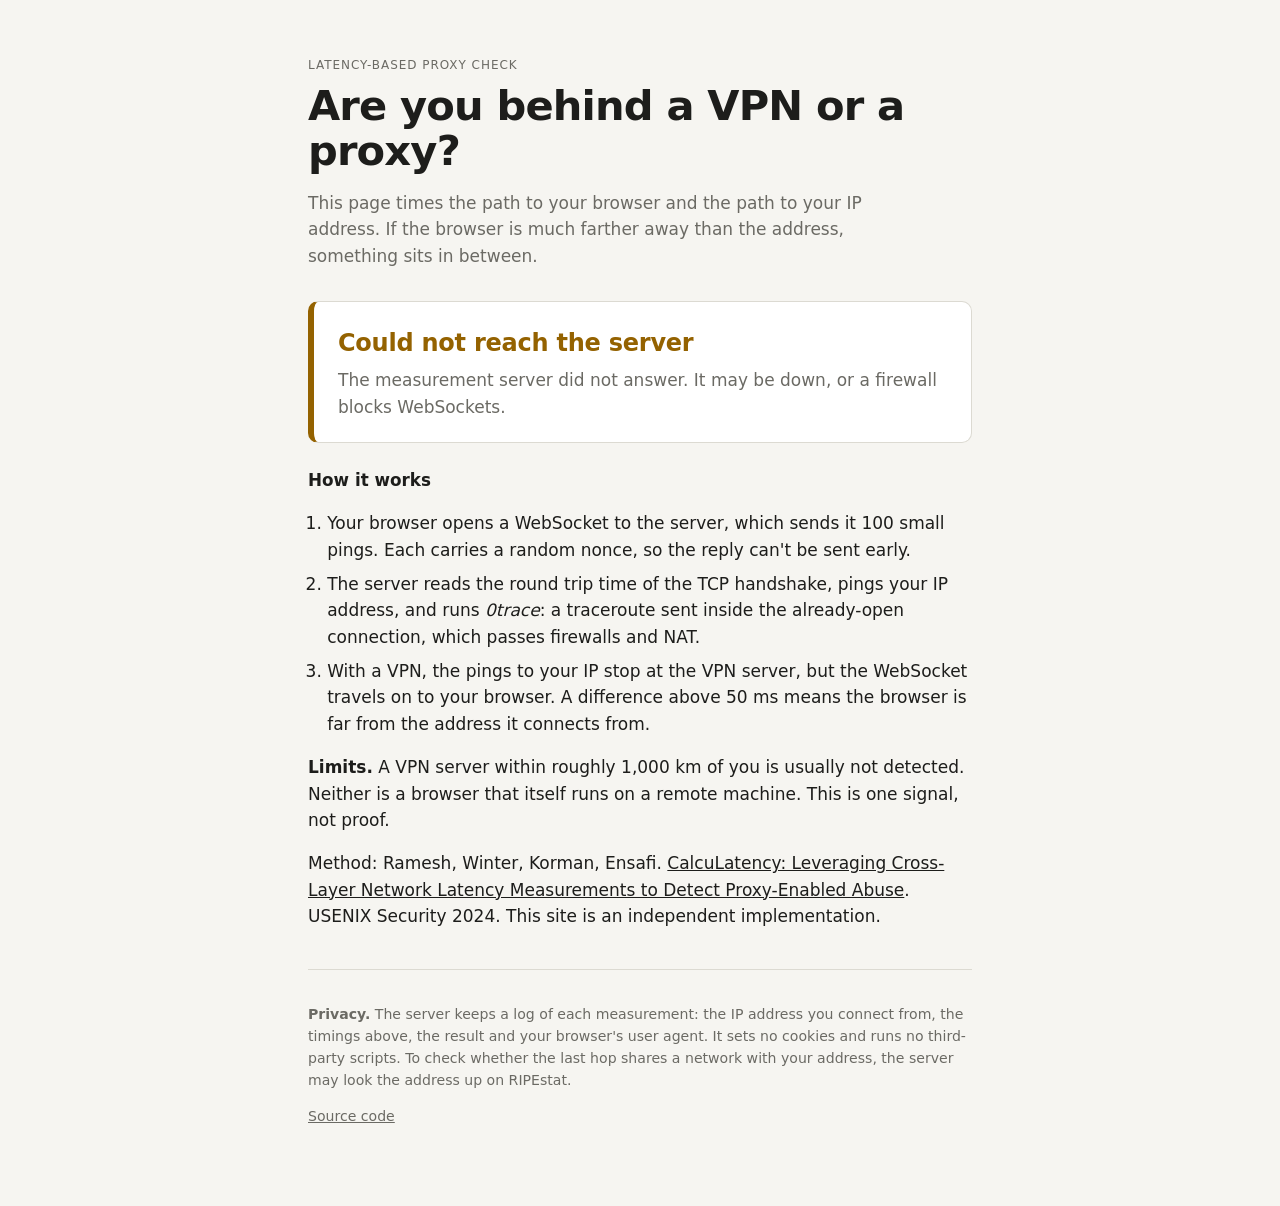
<file: web/index.html>
<!doctype html>
<html lang="en">
<head>
  <meta charset="utf-8">
  <meta name="viewport" content="width=device-width, initial-scale=1">
  <meta name="referrer" content="no-referrer">
  <title>Are you behind a VPN? · latency check</title>
  <meta name="description" content="Open-source VPN and proxy detection from network latency alone, after the CalcuLatency paper (USENIX Security 2024).">
  <link rel="stylesheet" href="style.css">
</head>
<body>
  <main>
    <header>
      <p class="eyebrow">Latency-based proxy check</p>
      <h1>Are you behind a VPN or a proxy?</h1>
      <p class="lede">This page times the path to your browser and the path to your IP address. If the browser is much farther away than the address, something sits in between.</p>
    </header>

    <section id="verdict" class="verdict" data-state="idle" aria-live="polite">
      <div class="verdict-title" id="verdict-title">Ready</div>
      <div class="verdict-detail" id="verdict-detail">Starting the measurement takes about ten seconds.</div>
      <progress id="progress" max="100" value="0" hidden></progress>
    </section>

    <section class="numbers" id="numbers" hidden>
      <h2>What was measured</h2>
      <dl>
        <div><dt>Browser (WebSocket echo)</dt><dd id="r-ws">–</dd><p>Application layer: answered by your browser, wherever it runs.</p></div>
        <div><dt>TCP handshake</dt><dd id="r-tcp">–</dd><p>Transport layer: answered by whatever opened the TCP connection.</p></div>
        <div><dt>Ping (ICMP)</dt><dd id="r-icmp">–</dd><p>Network layer: answered by the IP address you connect from.</p></div>
        <div><dt>0trace</dt><dd id="r-zt">–</dd><p id="r-zt-note">Network layer: a traceroute inside this connection.</p></div>
      </dl>
      <p class="diff">Difference used: <strong id="r-diff">–</strong> <span class="muted">(threshold <span id="r-threshold">50</span> ms, rule <code id="r-label">–</code>)</span></p>
      <p class="muted" id="r-ip"></p>
      <button id="again" type="button">Measure again</button>
    </section>

    <section class="explain">
      <h2>How it works</h2>
      <ol>
        <li>Your browser opens a WebSocket to the server, which sends it 100 small pings. Each carries a random nonce, so the reply can't be sent early.</li>
        <li>The server reads the round trip time of the TCP handshake, pings your IP address, and runs <em>0trace</em>: a traceroute sent inside the already-open connection, which passes firewalls and NAT.</li>
        <li>With a VPN, the pings to your IP stop at the VPN server, but the WebSocket travels on to your browser. A difference above 50&nbsp;ms means the browser is far from the address it connects from.</li>
      </ol>
      <p><strong>Limits.</strong> A VPN server within roughly 1,000&nbsp;km of you is usually not detected. Neither is a browser that itself runs on a remote machine. This is one signal, not proof.</p>
      <p>Method: Ramesh, Winter, Korman, Ensafi. <a href="https://www.usenix.org/conference/usenixsecurity24/presentation/ramesh" rel="noreferrer">CalcuLatency: Leveraging Cross-Layer Network Latency Measurements to Detect Proxy-Enabled Abuse</a>. USENIX Security 2024. This site is an independent implementation.</p>
    </section>

    <footer>
      <p><strong>Privacy.</strong> The server keeps a log of each measurement: the IP address you connect from, the timings above, the result and your browser's user agent. It sets no cookies and runs no third-party scripts. To check whether the last hop shares a network with your address, the server may look the address up on RIPEstat.</p>
      <p><a href="https://github.com/" id="source-link" rel="noreferrer">Source code</a></p>
    </footer>
  </main>
  <script src="config.js"></script>
  <script src="app.js"></script>
</body>
</html>
</file>
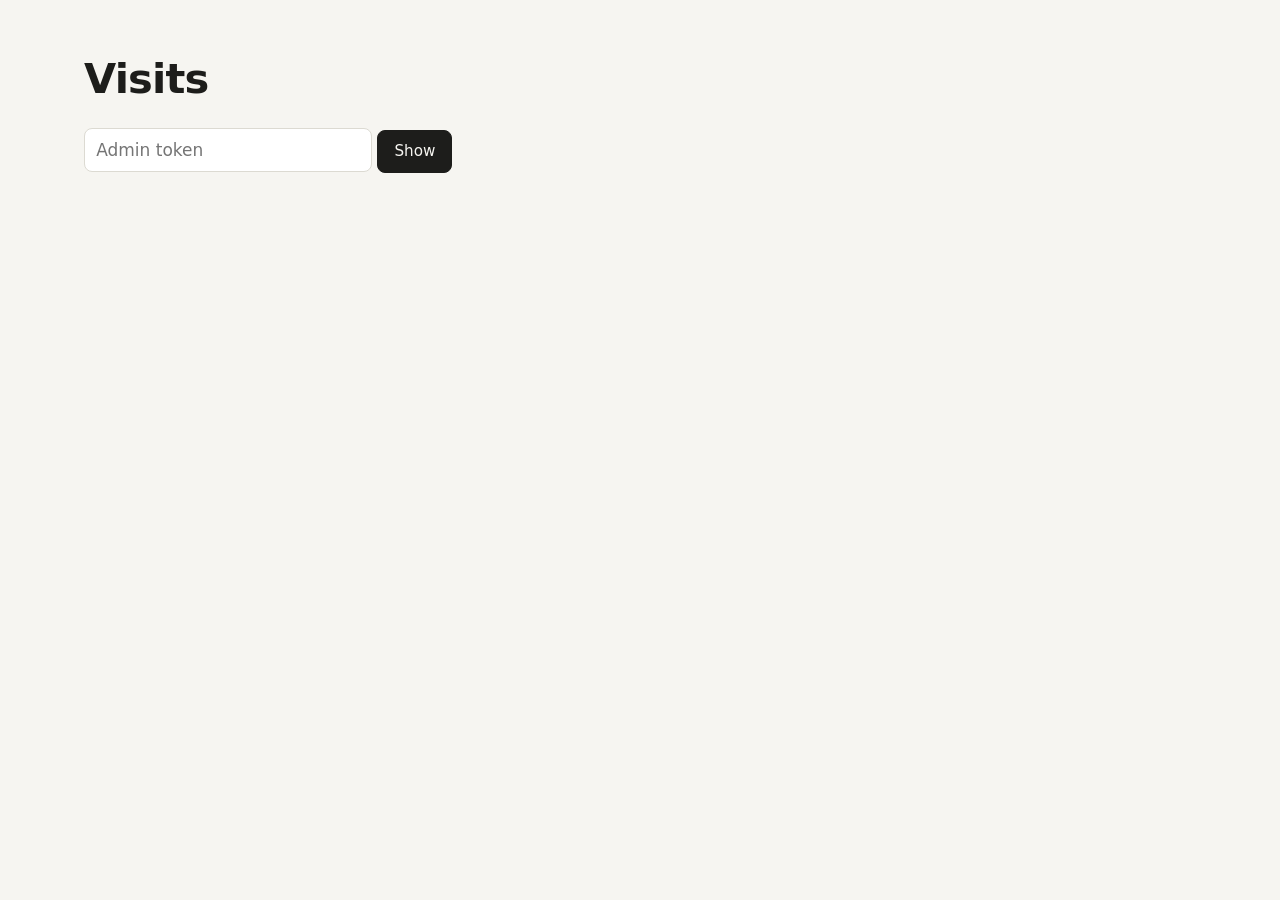
<file: web/admin.html>
<!doctype html>
<html lang="en">
<head>
  <meta charset="utf-8">
  <meta name="viewport" content="width=device-width, initial-scale=1">
  <meta name="referrer" content="no-referrer">
  <meta name="robots" content="noindex">
  <title>Visits · latency check</title>
  <link rel="stylesheet" href="style.css">
</head>
<body>
  <main class="wide">
    <h1>Visits</h1>
    <form id="login">
      <input type="password" id="token" placeholder="Admin token" autocomplete="current-password" required>
      <button type="submit">Show</button>
    </form>
    <p id="status" class="muted"></p>
    <table id="table" hidden>
      <thead><tr><th>Time (UTC)</th><th>IP</th><th>Verdict</th><th>Diff</th><th>WS</th><th>TCP</th><th>ICMP</th><th>0trace</th><th>Rule</th><th>User agent</th></tr></thead>
      <tbody></tbody>
    </table>
  </main>
  <script src="config.js"></script>
  <script>
    "use strict";
    const SERVER = (window.LPD_SERVER || "").replace(/\/$/, "");
    const f = (v) => v == null ? "–" : v.toFixed(1);
    const cell = (text, cls) => { const td = document.createElement("td"); td.textContent = text; if (cls) td.className = cls; return td; };
    async function load(token) {
      const status = document.getElementById("status");
      status.textContent = "Loading…";
      const resp = await fetch(`${SERVER}/api/admin/visits?limit=500`, { headers: { Authorization: `Bearer ${token}` }, cache: "no-store" });
      if (!resp.ok) { status.textContent = resp.status === 401 ? "Wrong token." : `Error ${resp.status}`; return; }
      const rows = await resp.json();
      const tbody = document.querySelector("#table tbody");
      tbody.replaceChildren();
      for (const r of rows) {
        const tr = document.createElement("tr");
        tr.append(
          cell(r.time.replace("T", " ").slice(0, 19)),
          cell(r.ip),
          cell(r.verdict, `tag ${r.verdict}`),
          cell(f(r.diffMs), "num"),
          cell(f(r.rtt.webSocketMs), "num"),
          cell(f(r.rtt.tcpHandshakeMs), "num"),
          cell(f(r.rtt.icmpMs), "num"),
          cell(f(r.rtt.zeroTraceMs), "num"),
          cell(r.label),
          cell(r.userAgent || ""),
        );
        tbody.append(tr);
      }
      document.getElementById("table").hidden = false;
      status.textContent = `${rows.length} most recent visits.`;
      sessionStorage.setItem("lpd-token", token);
    }
    document.getElementById("login").addEventListener("submit", (e) => {
      e.preventDefault();
      load(document.getElementById("token").value);
    });
    const saved = sessionStorage.getItem("lpd-token");
    if (saved) load(saved);
  </script>
</body>
</html>
</file>
<file: web/style.css>
:root {
  --bg: #f6f5f1;
  --ink: #1d1d1b;
  --muted: #6b6a64;
  --line: #dcdad2;
  --card: #ffffff;
  --direct: #1f7a4d;
  --proxy: #b4321f;
  --unsure: #946200;
  color-scheme: light dark;
}
@media (prefers-color-scheme: dark) {
  :root {
    --bg: #141413;
    --ink: #ecebe6;
    --muted: #9c9a92;
    --line: #2d2c29;
    --card: #1c1c1a;
    --direct: #4cc38a;
    --proxy: #ff7a63;
    --unsure: #e0b44c;
  }
}
* { box-sizing: border-box; }
body {
  margin: 0;
  background: var(--bg);
  color: var(--ink);
  font: 17px/1.55 ui-sans-serif, system-ui, -apple-system, "Segoe UI", sans-serif;
}
main { max-width: 44rem; margin: 0 auto; padding: 3.5rem 1.25rem 4rem; }
.eyebrow { text-transform: uppercase; letter-spacing: .08em; font-size: .75rem; color: var(--muted); margin: 0 0 .5rem; }
h1 { font-size: clamp(1.9rem, 5vw, 2.6rem); line-height: 1.1; margin: 0 0 1rem; letter-spacing: -.02em; }
h2 { font-size: 1.05rem; margin: 0 0 .75rem; }
.lede { color: var(--muted); margin: 0 0 2rem; max-width: 36rem; }
a { color: inherit; }
code { font: .85em ui-monospace, SFMono-Regular, Menlo, monospace; }
.muted { color: var(--muted); }

.verdict {
  background: var(--card);
  border: 1px solid var(--line);
  border-left: 6px solid var(--line);
  border-radius: 10px;
  padding: 1.4rem 1.5rem;
  margin-bottom: 1.5rem;
}
.verdict[data-state="direct"] { border-left-color: var(--direct); }
.verdict[data-state="proxy"] { border-left-color: var(--proxy); }
.verdict[data-state="inconclusive"] { border-left-color: var(--unsure); }
.verdict-title { font-size: 1.5rem; font-weight: 650; letter-spacing: -.01em; }
.verdict[data-state="direct"] .verdict-title { color: var(--direct); }
.verdict[data-state="proxy"] .verdict-title { color: var(--proxy); }
.verdict[data-state="inconclusive"] .verdict-title { color: var(--unsure); }
.verdict-detail { margin-top: .35rem; color: var(--muted); }
progress { width: 100%; height: 4px; margin-top: 1rem; appearance: none; border: 0; background: var(--line); border-radius: 2px; }
progress::-webkit-progress-bar { background: var(--line); border-radius: 2px; }
progress::-webkit-progress-value { background: var(--ink); border-radius: 2px; transition: width .2s; }
progress::-moz-progress-bar { background: var(--ink); }

.numbers { background: var(--card); border: 1px solid var(--line); border-radius: 10px; padding: 1.25rem 1.5rem; margin-bottom: 2.5rem; }
dl { margin: 0; display: grid; gap: .9rem; }
dl > div { display: grid; grid-template-columns: 1fr auto; column-gap: 1rem; border-bottom: 1px solid var(--line); padding-bottom: .8rem; }
dt { font-weight: 600; }
dd { margin: 0; font-variant-numeric: tabular-nums; font-family: ui-monospace, SFMono-Regular, Menlo, monospace; font-size: .95rem; }
dl p { grid-column: 1 / -1; margin: .15rem 0 0; color: var(--muted); font-size: .88rem; }
.diff { margin: 1rem 0 .25rem; }
button {
  margin-top: .75rem;
  font: inherit; font-size: .95rem;
  padding: .55rem 1rem;
  border-radius: 8px;
  border: 1px solid var(--ink);
  background: var(--ink); color: var(--bg);
  cursor: pointer;
}
button:disabled { opacity: .4; cursor: default; }

.explain ol { padding-left: 1.2rem; }
.explain li { margin-bottom: .5rem; }
footer { margin-top: 2.5rem; padding-top: 1.25rem; border-top: 1px solid var(--line); color: var(--muted); font-size: .88rem; }

table { width: 100%; border-collapse: collapse; font-size: .85rem; }
th, td { text-align: left; padding: .45rem .5rem; border-bottom: 1px solid var(--line); vertical-align: top; }
th { color: var(--muted); font-weight: 600; }
td.num { font-variant-numeric: tabular-nums; font-family: ui-monospace, SFMono-Regular, Menlo, monospace; }
.tag { font-weight: 650; }
.tag.proxy { color: var(--proxy); } .tag.direct { color: var(--direct); } .tag.inconclusive { color: var(--unsure); }
input[type=password] { font: inherit; padding: .5rem .7rem; border: 1px solid var(--line); border-radius: 8px; background: var(--card); color: var(--ink); width: 18rem; max-width: 100%; }
.wide { max-width: 72rem; }
</file>
